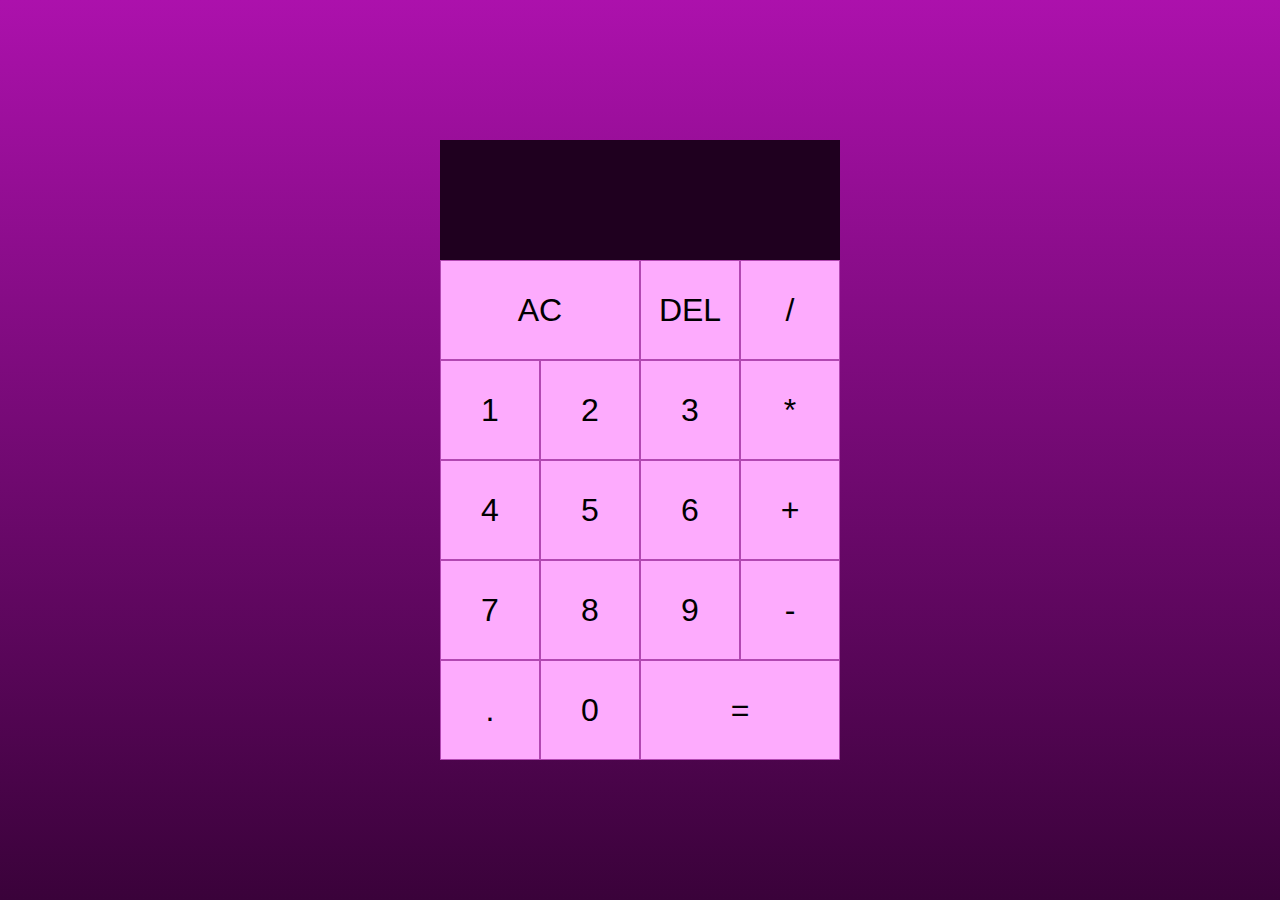
<file: index.html>
<!DOCTYPE html>
<html lang="en">

<head>
    <meta charset="UTF-8">
    <meta http-equiv="X-UA-Compatible" content="IE=edge">
    <meta name="viewport" content="width=device-width, initial-scale=1.0">
    <title>NUMBER CRUNCHER</title>
    <link rel="stylesheet" href="nC.css" >
    <script src="nC.js" defer></script>
</head>

<body>
    <div class="calculator-grid">
        <div class="output">
            <div data-previous-operand class="previous-operand"></div>
            <div data-current-operand class="current-operand"></div>
        </div>
        <button data-all-clear class="span-two">AC</button>
        <button data-delete>DEL</button>
        <button data-operation>/</button>
        <button data-number>1</button>
        <button data-number>2</button>
        <button data-number>3</button>
        <button data-operation>*</button>
        <button data-number>4</button>
        <button data-number>5</button>
        <button data-number>6</button>
        <button data-operation>+</button>
        <button data-number>7</button>
        <button data-number>8</button>
        <button data-number>9</button>
        <button data-operation>-</button>
        <button data-number>.</button>
        <button data-number>0</button>
        <button data-equals class="span-two">=</button>
    </div>

    

</body>

</html>
</file>
<file: nC.css>
*, *::before, *::after {
    box-sizing: border-box;
    font-family: 'Franklin Gothic Medium', 'Arial Narrow', Arial, sans-serif;
    font-weight: normal;
}   

body {
    padding: 0;
    margin: 0;
    background: linear-gradient(to top, rgb(58, 2, 58) , rgb(172, 17, 172));

}

.calculator-grid {
    display: grid;
    justify-content: center;
    align-content: center;
    min-height: 100vh;
    grid-template-columns: repeat(4, 100px);
    grid-template-rows: minmax(120px, auto) repeat(5, 100px);
}

.calculator-grid > button {
    cursor: pointer;
    font-size: 2rem;
    border: 1px solid rgb(177, 72, 177);
    outline: none;
    background-color: rgb(253, 171, 253);
}

.calculator-grid > button:hover {
    background-color: rgb(252, 143, 252);
}
.span-two {
    grid-column: span 2;
}
.output {
    grid-column: 1 / -1;
    background-color: rgb(31, 0, 31);
    display: flex;
    align-items: flex-end;
    justify-content: space-around;
    flex-direction: column;
    padding: 10px;
    word-wrap: break-word;
    word-break: break-all;

}

.output .previous-operand {
    color: rgb(184, 184, 184);
    font-size: 1.5rem;
}

.output .current-operand {
    color: whitesmoke;
    font-size: 2.5rem;
}
</file>
